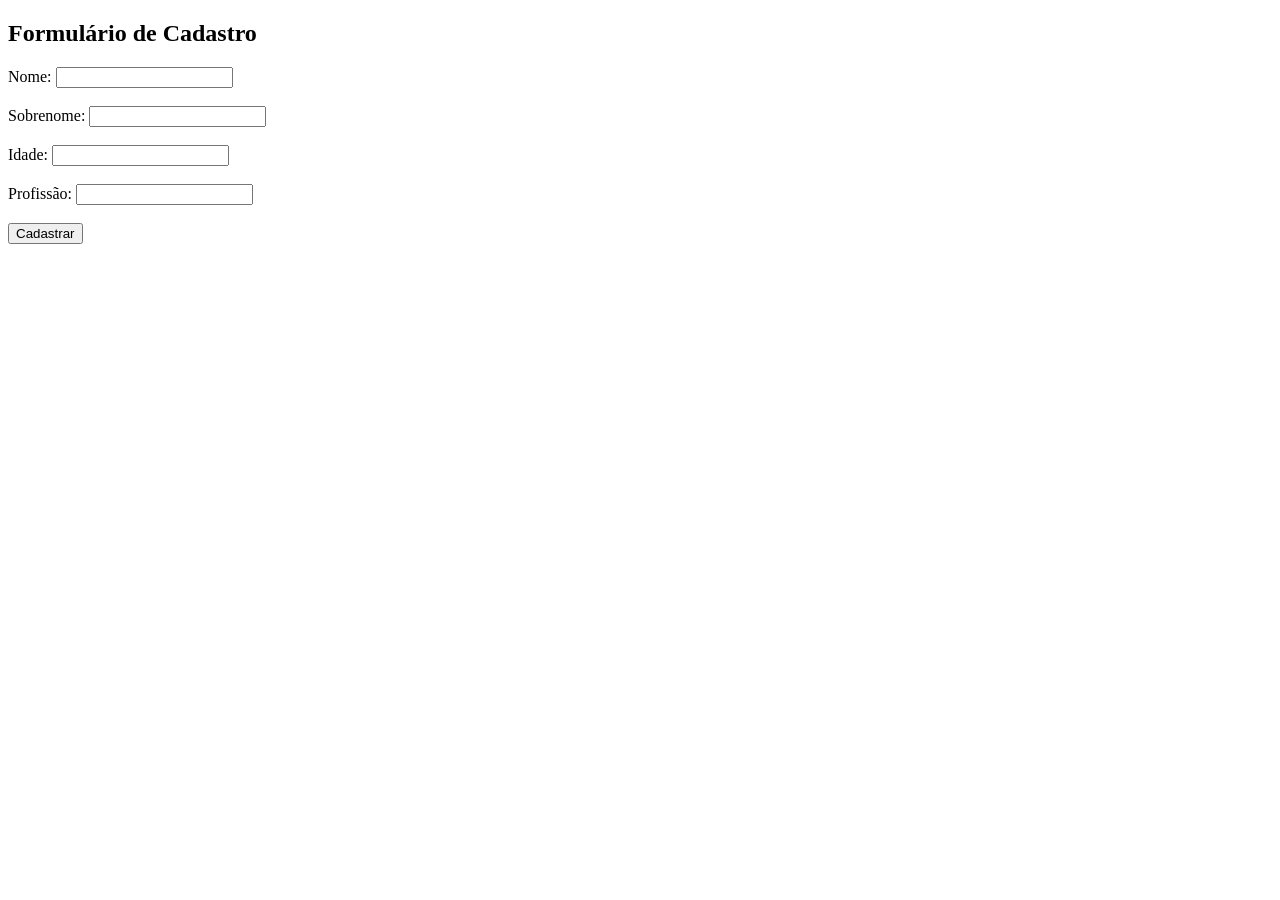
<file: atividade/index.html>
<!DOCTYPE html>
<html lang="pt-BR">
<head>
    <meta charset="UTF-8">
    <meta name="viewport" content="width=device-width, initial-scale=1.0">
    <title>Cadastro</title>
</head>
<body>

    <h2>Formulário de Cadastro</h2>

    <label>Nome:</label>
    <input type="text" id="nome"><br><br>

    <label>Sobrenome:</label>
    <input type="text" id="sobrenome"><br><br>

    <label>Idade:</label>
    <input type="number" id="idade"><br><br>

    <label>Profissão:</label>
    <input type="text" id="profissao"><br><br>

    <button onclick="mostrarMensagem()">Cadastrar</button>

    <br><br>

    <span id="resultado"></span>

    <script>
        function mostrarMensagem() {
            let nome = document.getElementById("nome").value;
            let sobrenome = document.getElementById("sobrenome").value;
            let idade = document.getElementById("idade").value;
            let profissao = document.getElementById("profissao").value;

            document.getElementById("resultado").innerHTML =
                `Bem vindo ${nome} ${sobrenome}, você tem ${idade} anos e trabalha como ${profissao}.`;
        }
    </script>
</file>
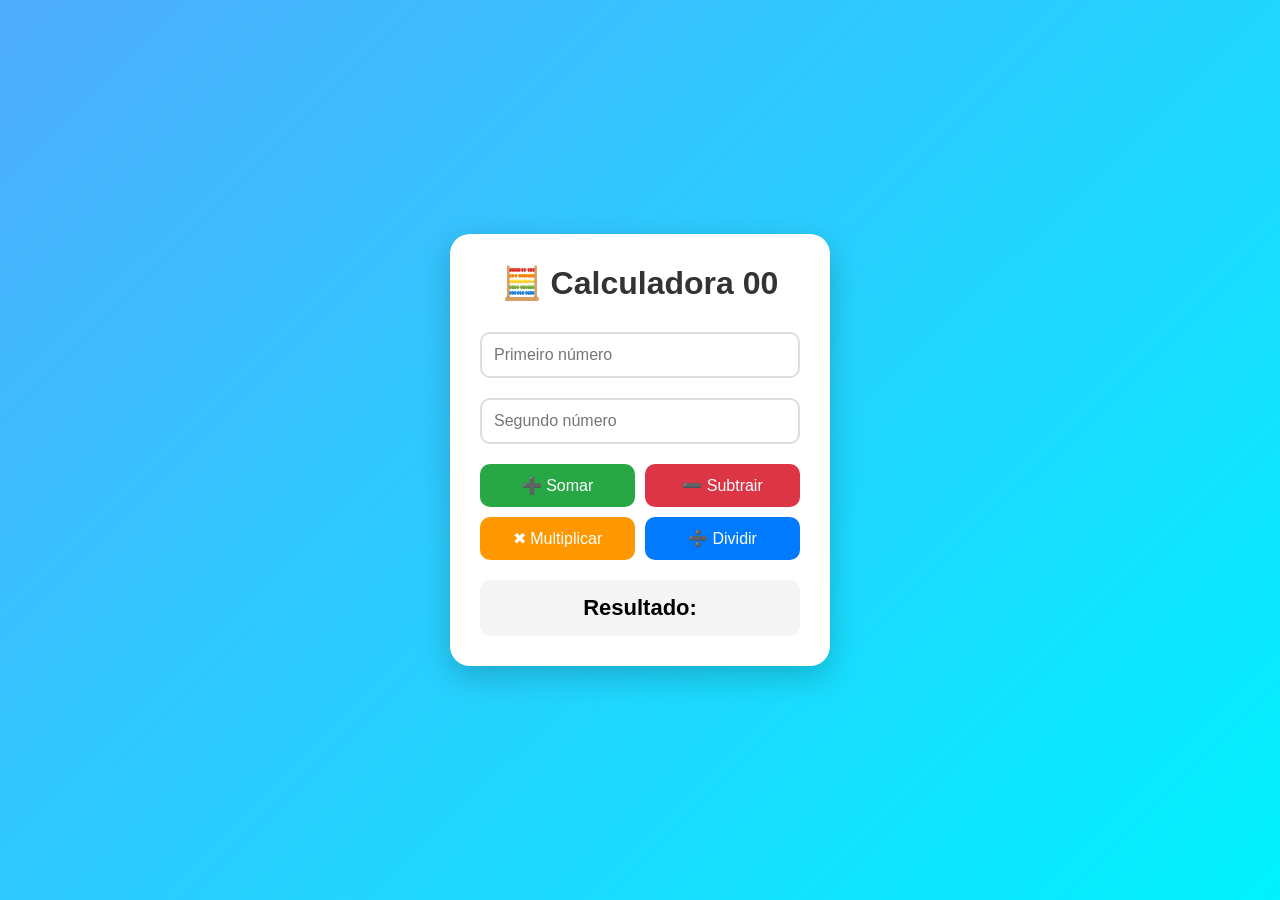
<file: aula 4/index.html>
<!DOCTYPE html>
<html lang="pt-BR">
<head>
<meta charset="UTF-8">
<meta name="viewport" content="width=device-width, initial-scale=1.0">
<title>Calculadora 00</title>

<style>
*{
    margin:0;
    padding:0;
    box-sizing:border-box;
    font-family:Arial, sans-serif;
}

body{
    height:100vh;
    display:flex;
    justify-content:center;
    align-items:center;
    background:linear-gradient(135deg,#4facfe,#00f2fe);
}

.container{
    background:white;
    padding:30px;
    border-radius:20px;
    width:380px;
    box-shadow:0 10px 30px rgba(0,0,0,0.2);
    text-align:center;
}

h1{
    margin-bottom:20px;
    color:#333;
}

input{
    width:100%;
    padding:12px;
    margin:10px 0;
    border:2px solid #ddd;
    border-radius:10px;
    font-size:16px;
}

.botoes{
    display:grid;
    grid-template-columns:1fr 1fr;
    gap:10px;
    margin-top:10px;
}

button{
    padding:12px;
    border:none;
    border-radius:10px;
    cursor:pointer;
    color:white;
    font-size:16px;
    transition:0.3s;
}

button:hover{
    transform:scale(1.05);
}

.soma{background:#28a745;}
.sub{background:#dc3545;}
.mult{background:#ff9800;}
.div{background:#007bff;}

#resultado{
    margin-top:20px;
    padding:15px;
    background:#f4f4f4;
    border-radius:10px;
    font-size:22px;
    font-weight:bold;
}
</style>
</head>
<body>

<div class="container">
    <h1>🧮 Calculadora 00</h1>

    <input type="number" id="num1" placeholder="Primeiro número">
    <input type="number" id="num2" placeholder="Segundo número">

    <div class="botoes">
        <button class="soma" onclick="somar()">➕ Somar</button>
        <button class="sub" onclick="subtrair()">➖ Subtrair</button>
        <button class="mult" onclick="multiplicar()">✖ Multiplicar</button>
        <button class="div" onclick="dividir()">➗ Dividir</button>
    </div>

    <div id="resultado">Resultado:</div>
</div>

<script>
function pegarValores(){
    return {
        n1: Number(document.getElementById("num1").value),
        n2: Number(document.getElementById("num2").value)
    };
}

function somar(){
    let {n1,n2} = pegarValores();
    document.getElementById("resultado").innerHTML =
    "Resultado: " + (n1 + n2);
}

function subtrair(){
    let {n1,n2} = pegarValores();
    document.getElementById("resultado").innerHTML =
    "Resultado: " + (n1 - n2);
}

function multiplicar(){
    let {n1,n2} = pegarValores();
    document.getElementById("resultado").innerHTML =
    "Resultado: " + (n1 * n2);
}

function dividir(){
    let {n1,n2} = pegarValores();

    if(n2 === 0){
        document.getElementById("resultado").innerHTML =
        "❌ Não é possível dividir por zero";
        return;
    }

    document.getElementById("resultado").innerHTML =
    "Resultado: " + (n1 / n2);
}
</script>

</body>
</html>
</file>
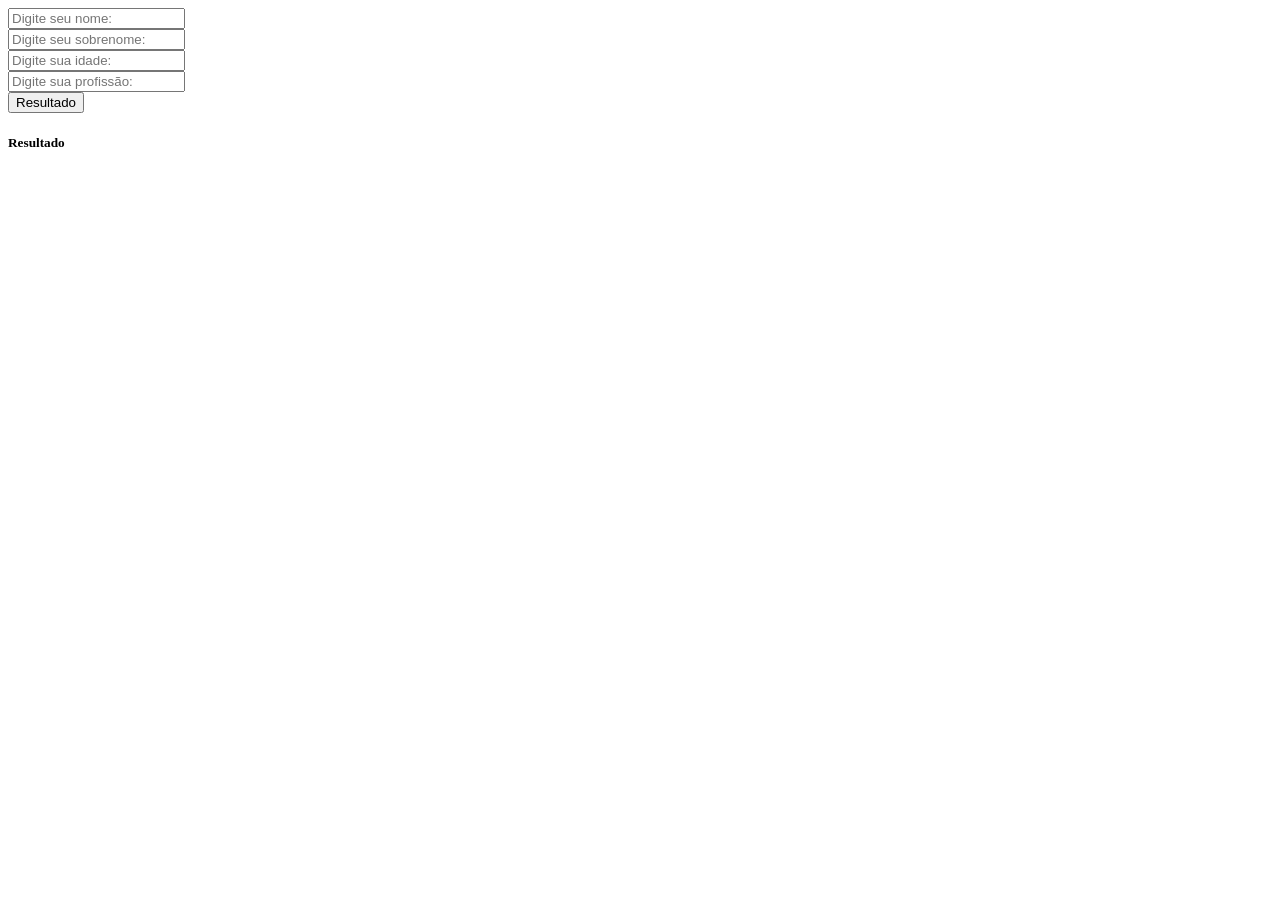
<file: aula 8/index.html>
<!DOCTYPE html>
<html lang="en">
<head>
    <meta charset="UTF-8">
    <meta name="viewport" content="width=in, initial-scale=1.0">
    <title>Document</title>
</head>
<body>
    <input type="text" placeholder="Digite seu nome: " id="nome"><br>
    <input type="text" placeholder="Digite seu sobrenome: " id="sobrenome"><br>
    <input type="text" placeholder="Digite sua idade: " id="idade"><br>
    <input type="text" placeholder="Digite sua profissão: " id="profissão"><br>
    <button onclick="showresult()">Resultado</button>
    <h5>Resultado<span id="resultado"></span></h5>
    <script src = "script.js"></script>
</body>
</html>
</file>
